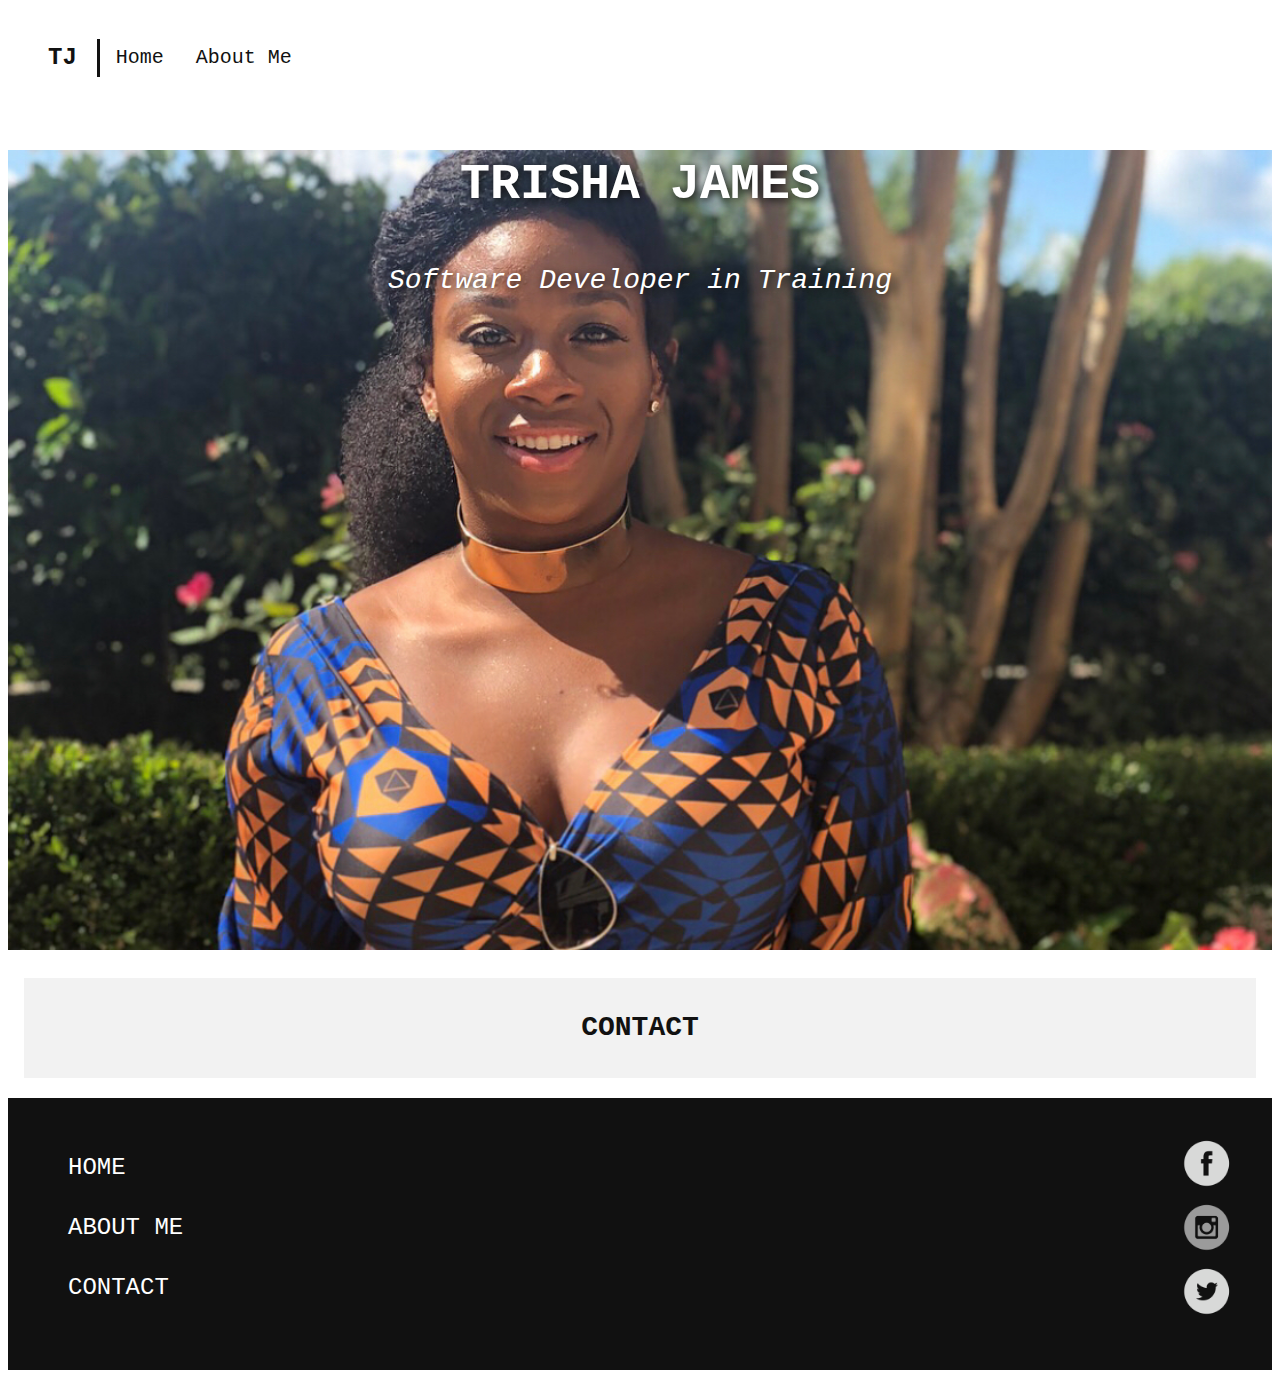
<file: index.html>
<!DOCTYPE html>
<html lang="en">
<head>
    <meta charset="UTF-8">
    <meta name="viewport" content="width=device-width, initial-scale=1.0">
    <meta http-equiv="X-UA-Compatible" content="ie=edge">
    <title>Trisha James | About Me</title>
    <link rel="stylesheet" href="style.css">
</head>
<body>
    <header>
        <a href="index.html" class="header-brand">TJ</a>
            <nav>
                <ul>
                    <li><a href="index.html">Home</a></li>
                    <li><a href="content.html">About Me</a></li>
                </ul>
            </nav>
    </header> 
    <main>
        <section class="index-banner">
            <div class="vertical-center">
            <h2>TRISHA JAMES</h2>
            <h1>Software Developer in Training</h1>
            </div>
        </section>
        <section>
            <a href="#"><div class="index-boxlink">
            <h3>CONTACT</h3>
            </div>
        </a>
        </section>
    </main>
    <footer>
        <ul class=footer-links-main>
            <li><a href="#">HOME</a></li>
            <li><a href="content.html">ABOUT ME</a></li>
            <li><a href="#">CONTACT</a></li>
        </ul>
        <div class="footer-sm">
            <a href="#">
                <img src="facebook logo.png" alt="facebook icon">
                <img src="twitter logo.png" alt="twitter icon">
                <img src="IG logo.png" alt="IG icon">
            </a>
        </div>
    </footer>

</body>
</html>
</file>
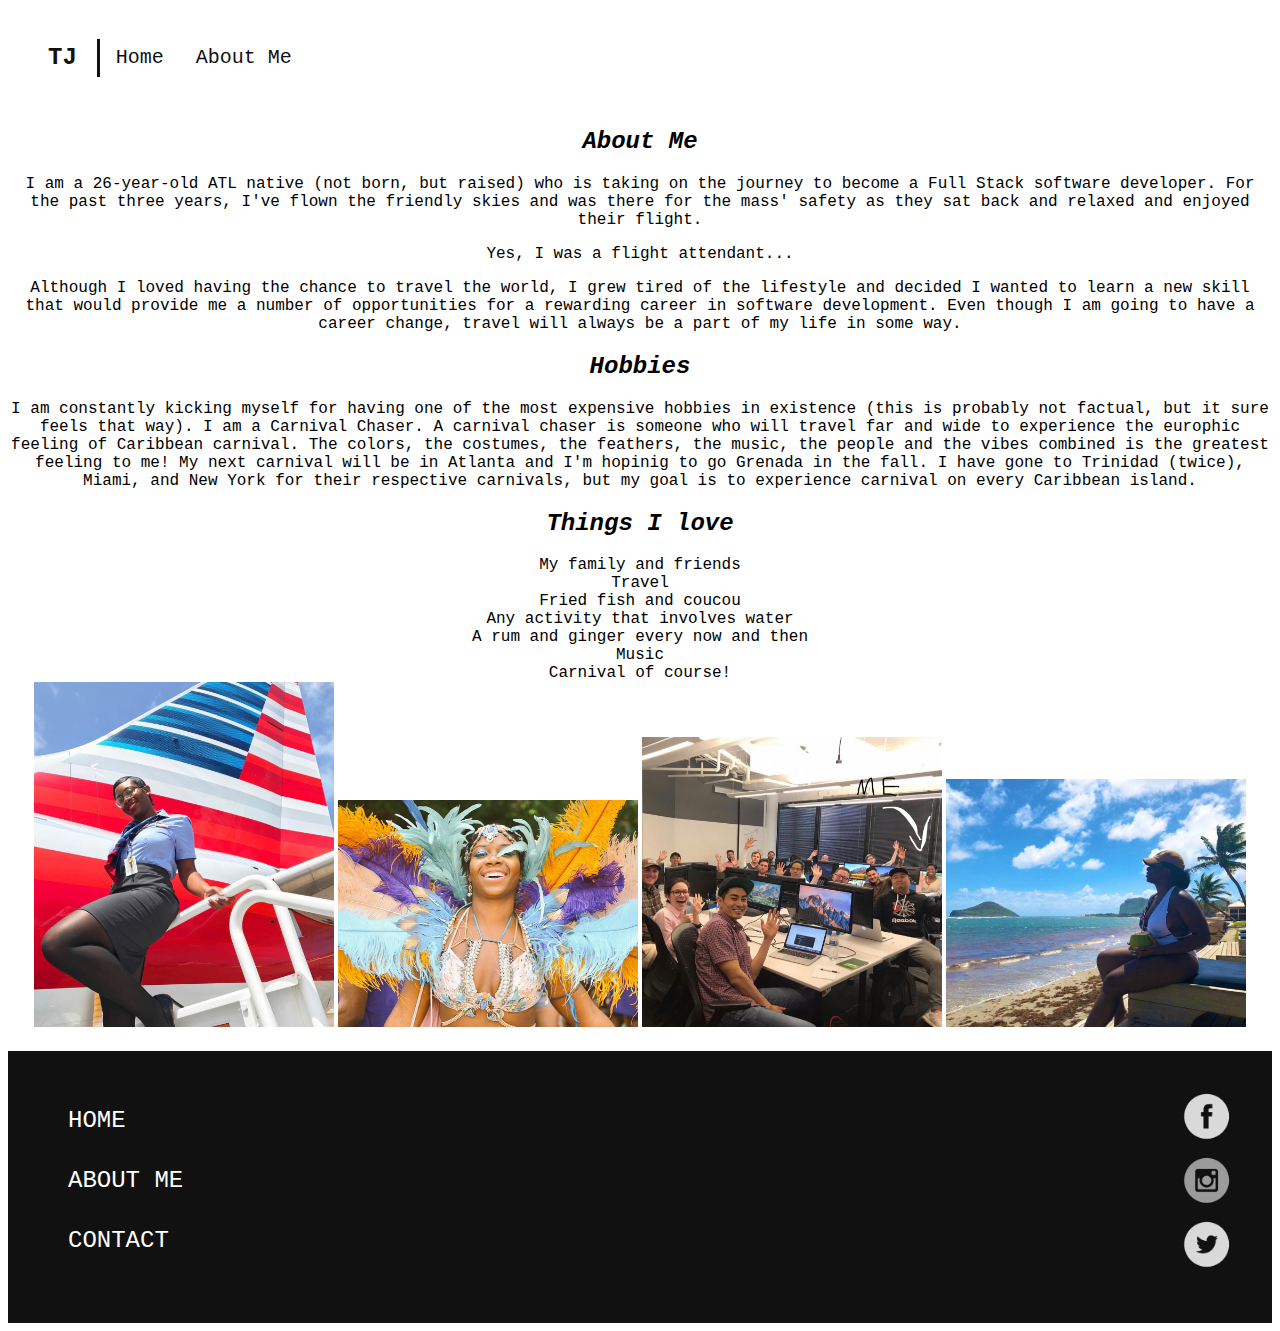
<file: content.html>
<!DOCTYPE html>
<html>
    <head>
        <title>Trisha James | About Me</title>
        <link rel="stylesheet" href ="style.css">
    </head>

    <body>
        <header class="header">
            <a href="index.html" class="header-brand">TJ</a>
            <nav>
                <ul>
                    <li><a href="index.html">Home</a></li>
                    <li><a href="content.html">About Me</a></li>
                </ul>
            </nav>
        </header>

    <div class="about-me">
        <h2><em>About Me</em></h2>
        <p>I am a 26-year-old ATL native (not born, but raised) who is taking on the journey to become a Full Stack software developer. For the past three years, I've flown the friendly skies and was there for the mass' safety as they sat back and relaxed and enjoyed their flight.</p>
        <p>Yes, I was a flight attendant...</p>
        <p>Although I loved having the chance to travel the world, I grew tired of the lifestyle and decided I wanted to learn a new skill that would provide me a number of opportunities for a rewarding career in software development. Even though I am going to have a career change, travel will always be a part of my life in some way.</p>
        <h2><em>Hobbies</em></h2>
        <p>I am constantly kicking myself for having one of the most expensive hobbies in existence (this is probably not factual, but it sure feels that way). I am a Carnival Chaser. A carnival chaser is someone who will travel far and wide to experience the europhic feeling of Caribbean carnival. The colors, the costumes, the feathers, the music, the people and the vibes combined is the greatest feeling to me! My next carnival will be in Atlanta and I'm hopinig to go Grenada in the fall. I have gone to Trinidad (twice), Miami, and New York for their respective carnivals, but my goal is to experience carnival on every Caribbean island.</p>
        <h2><em>Things I love</em></h2>
        <ul class="list">
            <li>My family and friends</li>
            <li>Travel</li>
            <li>Fried fish and coucou</li>
            <li>Any activity that involves water</li>
            <li>A rum and ginger every now and then</li>
            <li>Music</li>
            <li>Carnival of course!</li>
        </ul>
    </div>
    <section class="img">
        <img src="IMG_1890.jpg" class="airplane">
        <img src="IMG_1891.jpg" class="carnival">
        <img src="IMG_1892.jpg" class="coding">
        <img src="IMG_1893.jpg" class="travel">
    </section>
    
    </body>
    <footer>
            <ul class=footer-links-main>
                <li><a href="#">HOME</a></li>
                <li><a href="content.html">ABOUT ME</a></li>
                <li><a href="#">CONTACT</a></li>
            </ul>
            <div class="footer-sm">
                <a href="#">
                    <img src="facebook logo.png" alt="facebook icon">
                    <img src="twitter logo.png" alt="twitter icon">
                    <img src="IG logo.png" alt="IG icon">
                </a>
            </div>
        </footer>
    
</html>
</file>
<file: style.css>
* {
    text-decoration: none;
}

header{
    background-color: #fff;
    width: 100%;
    height: 100px;
}

header .header-brand{
    font-family: 'Courier New', Courier, monospace;
    font-size: 24px;
    font-weight: 900;
    color: #111;
    display: block;
    margin: 0 auto;
    text-align: center;
    padding: 20px 0;
}

ul {
    list-style-type: none;
    margin: 0;
    padding: 0;
}

header nav ul{
    margin: 0 auto;
    display: block;
    width: fit-content;
}

header nav ul li{
    display: inline-block;
    float: left;
    list-style: none;
    padding: 0 16px;
}

header nav ul li a{
    font-family: 'Courier New', Courier, monospace;
    font-size: 20px;
    color: #111;
}

@media only screen and (min-width: 1000px) {
    header .header-brand{
        margin: 31px 0;
        text-align: left;
        line-height: 38px;
        padding: 0px 20px 0px 40px;
        border-right: 3px solid #111;
        float: left;
    }

    header nav ul{
        margin: 20px 0px;
        float: left;
    }
    
    header nav ul li{
        display: inline-block;
        float: left;
        list-style: none;
        padding: 0 16px;
    }

    header nav ul li a{
        font-family: 'Courier New', Courier, monospace;
        font-size: 20px;
        color: #111;
        line-height: 60px;
    }
}

/*Index*/
.index-banner{
    width: 100%;
    height: calc(100vh - 100px);
    background-image: url(IMG_1894.jpg);
    background-repeat: no-repeat;
    background-position: center;
    background-size: cover;
}

.index-banner h2{
    font-family: 'Courier New', Courier, monospace;
    font-size: 50px;
    font-weight: 900;
    line-height: 70px;
    color: #fff;
    text-align: center;
    text-shadow: 2px 2px 8px #111;
}

.index-banner h1{
    font-family: 'Courier New', Courier, monospace;
    font-size: 28px;
    font-weight: 100;
    font-style: italic;
    line-height: 40px;
    color: #fff;
    text-align: center;
    text-shadow: 2px 2px 8px #111;
}

.index-boxlink{
    margin: 16px 16px 0;
    width: calc(100% - 32px);
    height: 100px;
    background-color: #f2f2f2;
}

.index-boxlink h3{
    font-family: 'Courier New', Courier, monospace;
    font-size: 28px;
    font-weight: 900;
    line-height: 100px;
    color: #111;
    text-align: center;
}

footer{
    width: calc(100% - 80px);
    padding: 40px 40px;
    background-color: #111;
    margin-top: 20px;
    overflow: hidden;
}    

footer ul{
    width: fit-content;
    float: left;
    padding-left: 20px;
} 

footer ul li{
  display: block;
  list-style: none;
} 

footer ul li a{
    font-family: 'Courier New', Courier, monospace;
    font-size: 24px;
    color: #fff;
    line-height: 60px;
} 

.footer-sm {
    width: 50px;
    float:right;
}

.footer-sm img{
    width: 100%;
    margin-bottom: 10px;
}

.about-me {
    text-align: center;
    font-family: 'Courier New', Courier, monospace;
}

.img{
    text-align: center;
}

.airplane {
    width: 300px;
    height: auto;
}

.carnival {
    width: 300px;
    height: auto;
}

.coding {
    width: 300px;
    height: auto;
}

.travel {
    width: 300px;
    height: auto;
}
</file>
